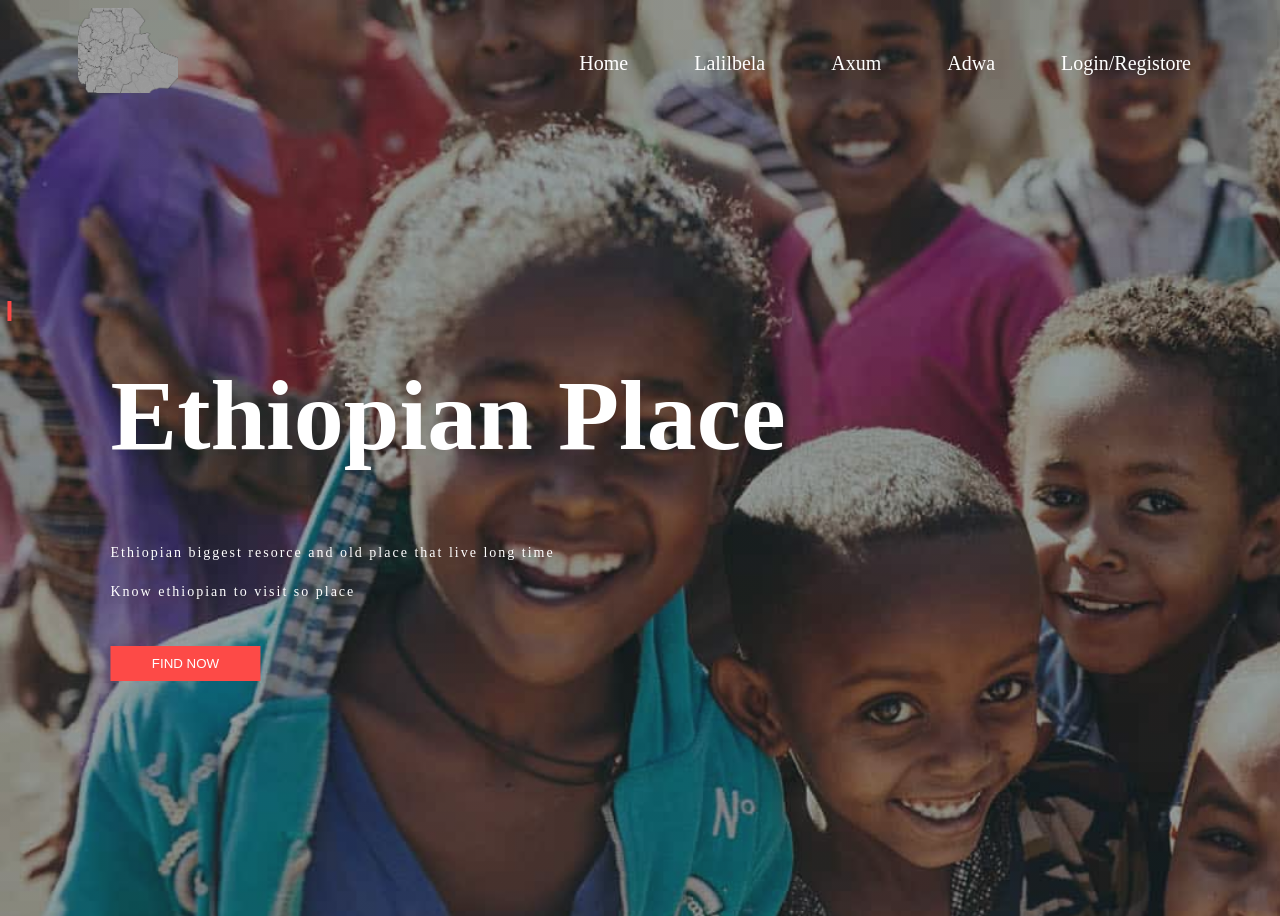
<file: index.html>
<!DOCTYPE html>
<html>
<head>
	<title>Ethiopian History</title>
	<link rel="stylesheet" type="text/css" href="style.css">
</head>
<body>
	<header>
		<div id="main">
			<div class="logo"></div>
			<nav>
			    <ul>
				    <li><a href="#" class="avtive">Home</a></li>
				    <li><a href="lalibela.html">Lalilbela</a></li>
				    <li><a href="axum.html">Axum</a></li>
				    <li><a href="Adwa.html">Adwa</a></li>
				    <li><a href="sign.html">Login/Registore</a></li>
				</ul> 
				</nav>   
		    </div>
		</div>
	</div>
	<div class="text">
		<h1>Ethiopian Place</h1>
		<p>Ethiopian biggest resorce and old place that live long time</p>
		<span></span>
		<p>Know ethiopian to visit so place</p>
		<br>
		<input type="button" class="btn" value="FIND NOW">
	</div>
	</header>
</body>
</html>
</file>
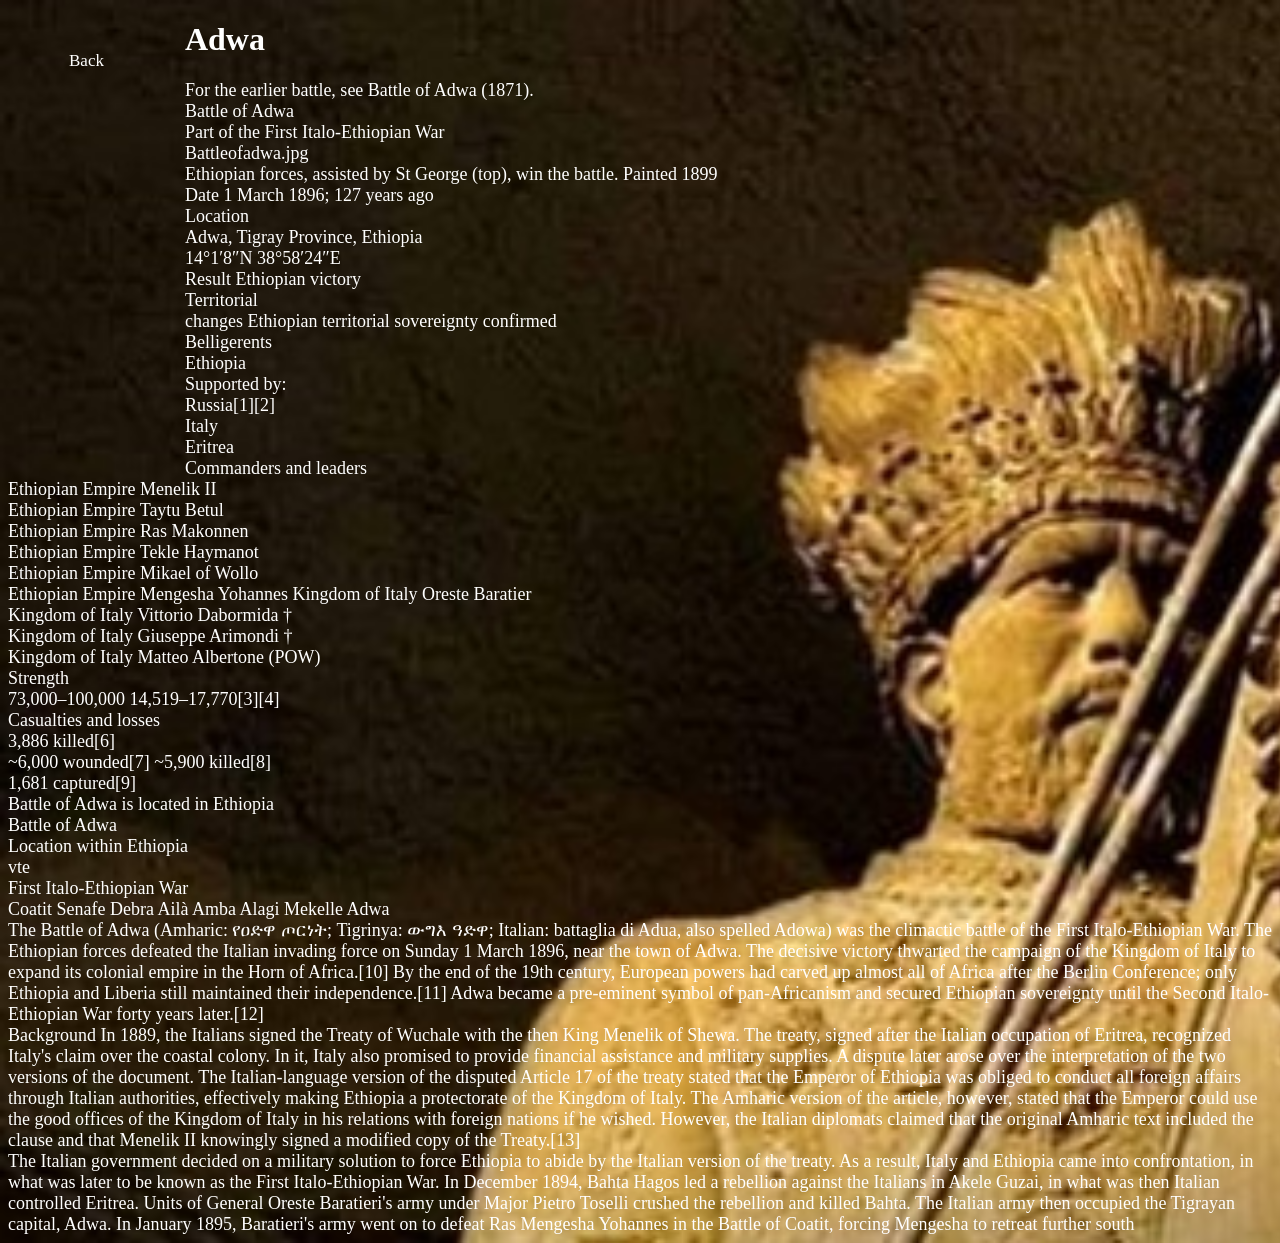
<file: Adwa.html>
<!DOCTYPE html>
<html>
<head>
	<link rel="stylesheet" type="text/css" href="style4.css">
	<title>Adwa</title>
</head>
<body text="white">
	<div class="main" id="pool">
				<ul>
					<li><a href="index.html">Back</a></li>
				</ul>
	</div>
	<h1>Adwa</h1>
<font face="Harlow Solid Italic" size="4%">For the earlier battle, see Battle of Adwa (1871).<br>
Battle of Adwa<br>
Part of the First Italo-Ethiopian War<br>
Battleofadwa.jpg<br>
Ethiopian forces, assisted by St George (top), win the battle. Painted 1899<br>
Date	1 March 1896; 127 years ago<br>
Location<br>	
Adwa, Tigray Province, Ethiopia<br>
14°1′8″N 38°58′24″E<br>
Result	Ethiopian victory<br>
Territorial<br>
changes	Ethiopian territorial sovereignty confirmed<br>
Belligerents<br>
 Ethiopia<br>
Supported by:<br>
 Russia[1][2]<br>	

 Italy<br>

 Eritrea<br>

Commanders and leaders<br>
Ethiopian Empire Menelik II<br>
Ethiopian Empire Taytu Betul<br>
Ethiopian Empire Ras Makonnen<br>
Ethiopian Empire Tekle Haymanot<br>
Ethiopian Empire Mikael of Wollo<br>
Ethiopian Empire Mengesha Yohannes	Kingdom of Italy Oreste Baratier<br>
Kingdom of Italy Vittorio Dabormida †<br>
Kingdom of Italy Giuseppe Arimondi †<br>
Kingdom of Italy Matteo Albertone (POW)<br>
Strength<br>

73,000–100,000	14,519–17,770[3][4]<br>
Casualties and losses<br>
3,886 killed[6]<br>
~6,000 wounded[7]	~5,900 killed[8]<br>
1,681 captured[9]<br>
Battle of Adwa is located in Ethiopia<br>
Battle of Adwa<br>
Location within Ethiopia<br>

    vte<br>

First Italo-Ethiopian War<br>

    Coatit Senafe Debra Ailà Amba Alagi Mekelle Adwa<br>

The Battle of Adwa (Amharic: የዐድዋ ጦርነት; Tigrinya: ውግእ ዓድዋ; Italian: battaglia di Adua, also spelled Adowa) was the climactic battle of the First Italo-Ethiopian War. The Ethiopian forces defeated the Italian invading force on Sunday 1 March 1896, near the town of Adwa. The decisive victory thwarted the campaign of the Kingdom of Italy to expand its colonial empire in the Horn of Africa.[10] By the end of the 19th century, European powers had carved up almost all of Africa after the Berlin Conference; only Ethiopia and Liberia still maintained their independence.[11] Adwa became a pre-eminent symbol of pan-Africanism and secured Ethiopian sovereignty until the Second Italo-Ethiopian War forty years later.[12]<br>
Background

In 1889, the Italians signed the Treaty of Wuchale with the then King Menelik of Shewa. The treaty, signed after the Italian occupation of Eritrea, recognized Italy's claim over the coastal colony. In it, Italy also promised to provide financial assistance and military supplies. A dispute later arose over the interpretation of the two versions of the document. The Italian-language version of the disputed Article 17 of the treaty stated that the Emperor of Ethiopia was obliged to conduct all foreign affairs through Italian authorities, effectively making Ethiopia a protectorate of the Kingdom of Italy. The Amharic version of the article, however, stated that the Emperor could use the good offices of the Kingdom of Italy in his relations with foreign nations if he wished. However, the Italian diplomats claimed that the original Amharic text included the clause and that Menelik II knowingly signed a modified copy of the Treaty.[13]<br>

The Italian government decided on a military solution to force Ethiopia to abide by the Italian version of the treaty. As a result, Italy and Ethiopia came into confrontation, in what was later to be known as the First Italo-Ethiopian War. In December 1894, Bahta Hagos led a rebellion against the Italians in Akele Guzai, in what was then Italian controlled Eritrea. Units of General Oreste Baratieri's army under Major Pietro Toselli crushed the rebellion and killed Bahta. The Italian army then occupied the Tigrayan capital, Adwa. In January 1895, Baratieri's army went on to defeat Ras Mengesha Yohannes in the Battle of Coatit, forcing Mengesha to retreat further south<br></font>
</body>
</html>
</file>
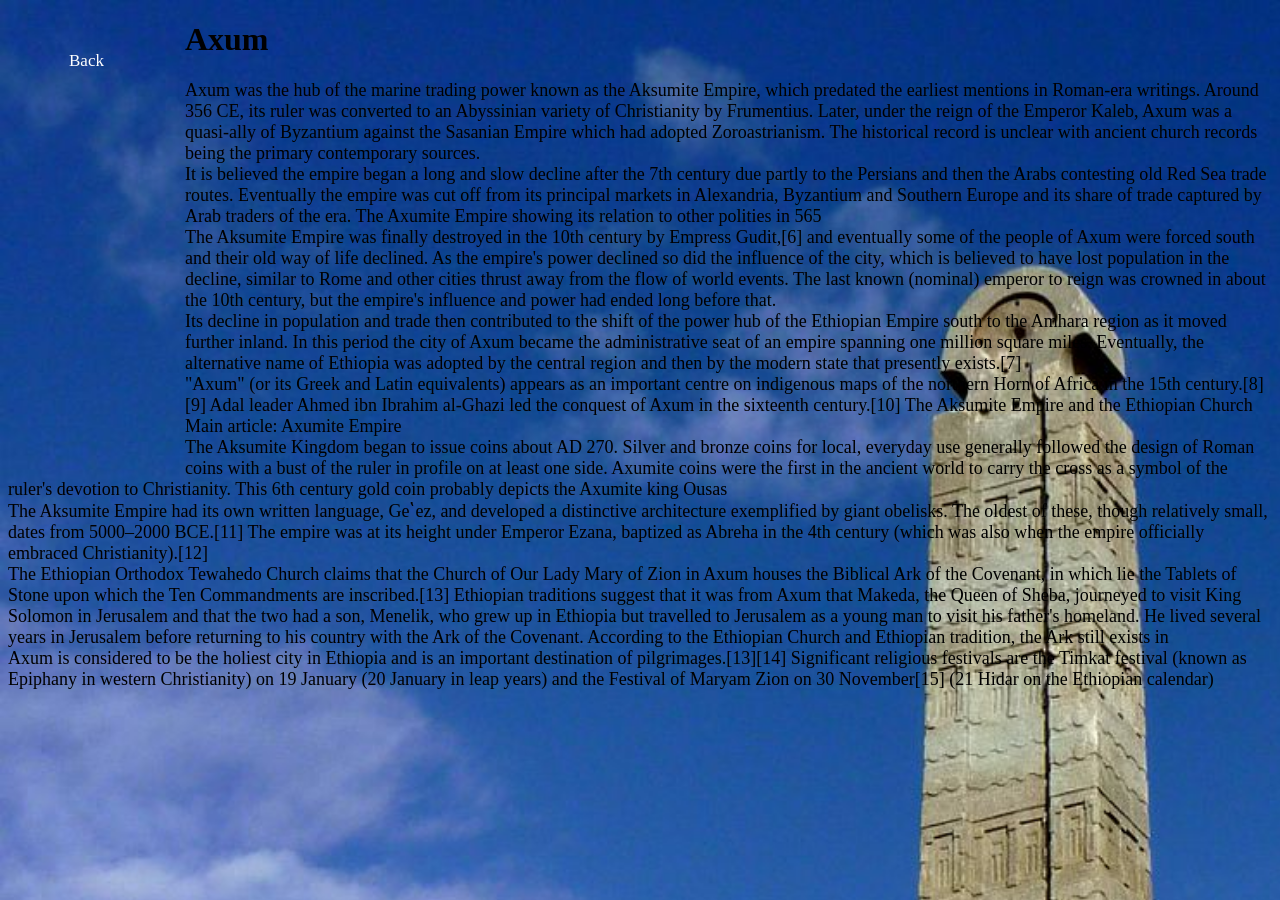
<file: axum.html>
<!DOCTYPE html>
<html>
<head>
	<link rel="stylesheet" type="text/css" href="style3.css">
	<title>Axum</title>
</head>
<body>
		<div class="main" id="pool">
				<ul>
					<li><a href="index.html">Back</a></li>
				</ul>
	</div>
<h1>Axum</h1>
<font face="Harlow Solid Italic" size="4%">Axum was the hub of the marine trading power known as the Aksumite Empire, which predated the earliest mentions in Roman-era writings. Around 356 CE, its ruler was converted to an Abyssinian variety of Christianity by Frumentius. Later, under the reign of the Emperor Kaleb, Axum was a quasi-ally of Byzantium against the Sasanian Empire which had adopted Zoroastrianism. The historical record is unclear with ancient church records being the primary contemporary sources.<br>

It is believed the empire began a long and slow decline after the 7th century due partly to the Persians and then the Arabs contesting old Red Sea trade routes. Eventually the empire was cut off from its principal markets in Alexandria, Byzantium and Southern Europe and its share of trade captured by Arab traders of the era.
The Axumite Empire showing its relation to other polities in 565<br>

The Aksumite Empire was finally destroyed in the 10th century by Empress Gudit,[6] and eventually some of the people of Axum were forced south and their old way of life declined. As the empire's power declined so did the influence of the city, which is believed to have lost population in the decline, similar to Rome and other cities thrust away from the flow of world events. The last known (nominal) emperor to reign was crowned in about the 10th century, but the empire's influence and power had ended long before that.<br>

Its decline in population and trade then contributed to the shift of the power hub of the Ethiopian Empire south to the Amhara region as it moved further inland. In this period the city of Axum became the administrative seat of an empire spanning one million square miles. Eventually, the alternative name of Ethiopia was adopted by the central region and then by the modern state that presently exists.[7]<br>

"Axum" (or its Greek and Latin equivalents) appears as an important centre on indigenous maps of the northern Horn of Africa in the 15th century.[8][9] Adal leader Ahmed ibn Ibrahim al-Ghazi led the conquest of Axum in the sixteenth century.[10]
The Aksumite Empire and the Ethiopian Church<br>
Main article: Axumite Empire<br>
The Aksumite Kingdom began to issue coins about AD 270. Silver and bronze coins for local, everyday use generally followed the design of Roman coins with a bust of the ruler in profile on at least one side. Axumite coins were the first in the ancient world to carry the cross as a symbol of the ruler's devotion to Christianity. This 6th century gold coin probably depicts the Axumite king Ousas<br>
The Aksumite Empire had its own written language, Geʽez, and developed a distinctive architecture exemplified by giant obelisks. The oldest of these, though relatively small, dates from 5000–2000 BCE.[11] The empire was at its height under Emperor Ezana, baptized as Abreha in the 4th century (which was also when the empire officially embraced Christianity).[12]<br>

The Ethiopian Orthodox Tewahedo Church claims that the Church of Our Lady Mary of Zion in Axum houses the Biblical Ark of the Covenant, in which lie the Tablets of Stone upon which the Ten Commandments are inscribed.[13] Ethiopian traditions suggest that it was from Axum that Makeda, the Queen of Sheba, journeyed to visit King Solomon in Jerusalem and that the two had a son, Menelik, who grew up in Ethiopia but travelled to Jerusalem as a young man to visit his father's homeland. He lived several years in Jerusalem before returning to his country with the Ark of the Covenant. According to the Ethiopian Church and Ethiopian tradition, the Ark still exists in <br>

Axum is considered to be the holiest city in Ethiopia and is an important destination of pilgrimages.[13][14] Significant religious festivals are the Timkat festival (known as Epiphany in western Christianity) on 19 January (20 January in leap years) and the Festival of Maryam Zion on 30 November[15] (21 Hidar on the Ethiopian calendar)<br></font>
</body>
</html>
</file>
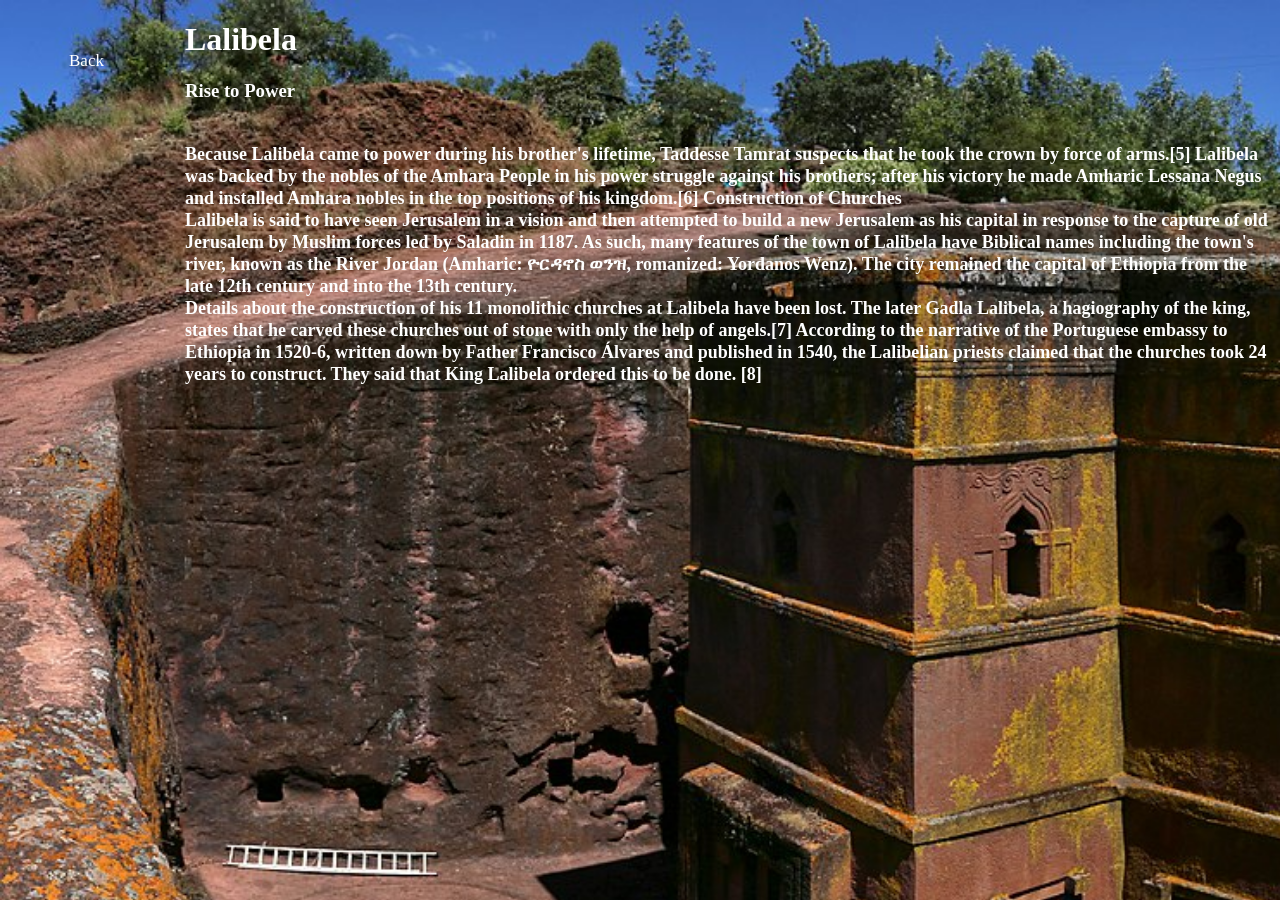
<file: lalibela.html>
<!DOCTYPE html>
<html>
<head>
	<link rel="stylesheet" type="text/css" href="style5.css">
	<title>Lalibela</title>
</head>
<body text="white">
		<div class="main" id="pool">
				<ul>
					<li><a href="index.html">Back</a></li>
				</ul>
	</div>
<h1>Lalibela</h1>
<h3>Rise to Power<h3><br>
<font face="Harlow Solid Italic" size="4%" color="white">
Because Lalibela came to power during his brother's lifetime, Taddesse Tamrat suspects that he took the crown by force of arms.[5] Lalibela was backed by the nobles of the Amhara People in his power struggle against his brothers; after his victory he made Amharic Lessana Negus and installed Amhara nobles in the top positions of his kingdom.[6] Construction of Churches<br>

Lalibela is said to have seen Jerusalem in a vision and then attempted to build a new Jerusalem as his capital in response to the capture of old Jerusalem by Muslim forces led by Saladin in 1187. As such, many features of the town of Lalibela have Biblical names including the town's river, known as the River Jordan (Amharic: ዮርዳኖስ ወንዝ, romanized: Yordanos Wenz). The city remained the capital of Ethiopia from the late 12th century and into the 13th century.<br>

Details about the construction of his 11 monolithic churches at Lalibela have been lost. The later Gadla Lalibela, a hagiography of the king, states that he carved these churches out of stone with only the help of angels.[7] According to the narrative of the Portuguese embassy to Ethiopia in 1520-6, written down by Father Francisco Álvares and published in 1540, the Lalibelian priests claimed that the churches took 24 years to construct. They said that King Lalibela ordered this to be done. [8] <br></font>
</body>
</html>
</file>
<file: style.css>
{
	margin:0px;
	padding: 0px; 
}

body{
	background-size: 220vh;
	background-image: linear-gradient(rgba(25,45,50,0.45),rgba(25,45,50,0.45)), url(c.jpg);
}

header{
	height: 100vh;
	background-size: 270%;
	background-position: center;
	min-height: 100px;
}

#main{
	background: transparent;
	width: 100%;
	height: 50px;
}

#main .logo {
	float: left;
}

.logo {
	background: url(a.png);
	width: 100px;
	height: 85px;
	background-position: center;
	background-size: 15vh;
	margin-left: 70px;
	margin-top: 0px;
}

#main nav ul{
	float: right;
	margin-top: 20px;
	margin-right: 50px;
}

#main nav ul li{
	list-style-type: none;
	display: inline-block;
	margin: 0 8px;
	line-height: 70px;
}

#main nav ul li a{
	text-decoration: none;
	color: #fff;
	font-size: 20px; 
	padding: 10px 23px;
	transition: 0.4s all ease-out;
}

#main nav ul li a.active,
#main nav ul li a:hover{
	background: #fd4a47;
	color: #fff;
	transition: 0.4s all ease-out;
}

.text {
	transform: translate(-50%,-50%);
	position: absolute;
	top: 54%;
	left: 35%;
}

.text h1{
	color: #fff;
	font-size: 100px;
}

.text span{
	width: 4px;
	height: 20px;
	background: #fd4a47;
	transform: translate(-50%,-50%);
	position: absolute;
	top: 5%;
	left: -15%;
}

.text p{
	font-size: 14px;
	line-height: 25px;
	letter-spacing: 2px;
	color: #fff;
}

.text .btn{
	width: 150px;
	height: 35px;
	border: none;
	background: #fd4a47;
	color: #fff;
	transition: 0.5s all ease-out;
	margin-top: 10px;
	font-family: 'Raleway', sans-serif;
}

.text .btn:hover{
	background: transparent;
	border: 1px solid #fd4a47;
	transition: 0.5s all ease-out;
}
</file>
<file: style4.css>
body{
	background-image: url(r.jpg);
	background-size: 270vh;
}

ul li a{
	text-decoration: none;
	color: black;
	padding: 5px 20px;
	border: 1px solid transparent;
	transition: 0.5 ease;
}

{
	margin:0px;
	padding: 0px 
}

header{
	height: 100vh;
	background-size: cover;
	background-position: center;
	min-height: 100px;
}

ul{
	float: left;
	list-style-type: none;
	margin-top: 30px;
	min-height: 400px;
	margin-right: 60px;
	font-size: 17px;
}

ul li{
	display: inline-block;
}

ul li a{
	text-decoration: none;
	color: #fff;
	padding: 5px 20px;
	border: 1px solid transparent;
	transition: 0.5 ease;
}

ul li a:hover{
	background-color: orange;
	color: white;
}
</file>
<file: style3.css>
body{
	background-image: url(axum.jpg);
	background-size: 230vh;
}

ul li a{
	text-decoration: none;
	color: black;
	padding: 5px 20px;
	border: 1px solid transparent;
	transition: 0.5 ease;
}

{
	margin:0px;
	padding: 0px 
}

header{
	height: 100vh;
	background-size: cover;
	background-position: center;
	min-height: 100px;
}

ul{
	float: left;
	list-style-type: none;
	margin-top: 30px;
	min-height: 400px;
	margin-right: 60px;
	font-size: 17px;
}

ul li{
	display: inline-block;
}

ul li a{
	text-decoration: none;
	color: #fff;
	padding: 5px 20px;
	border: 1px solid transparent;
	transition: 0.5 ease;
}

ul li a:hover{
	background-color: orange;
	color: white;
}
</file>
<file: style5.css>
body{
	background-image: url(lalibela.jpg);
	background-size: 230vh;
}

ul li a{
	text-decoration: none;
	color: black;
	padding: 5px 20px;
	border: 1px solid transparent;
	transition: 0.5 ease;
}

{
	margin:0px;
	padding: 0px 
}

header{
	height: 100vh;
	background-size: cover;
	background-position: center;
	min-height: 100px;
}

ul{
	float: left;
	list-style-type: none;
	margin-top: 30px;
	min-height: 400px;
	margin-right: 60px;
	font-size: 17px;
}

ul li{
	display: inline-block;
}

ul li a{
	text-decoration: none;
	color: #fff;
	padding: 5px 20px;
	border: 1px solid transparent;
	transition: 0.5 ease;
}

ul li a:hover{
	background-color: orange;
	color: white;
}
</file>
